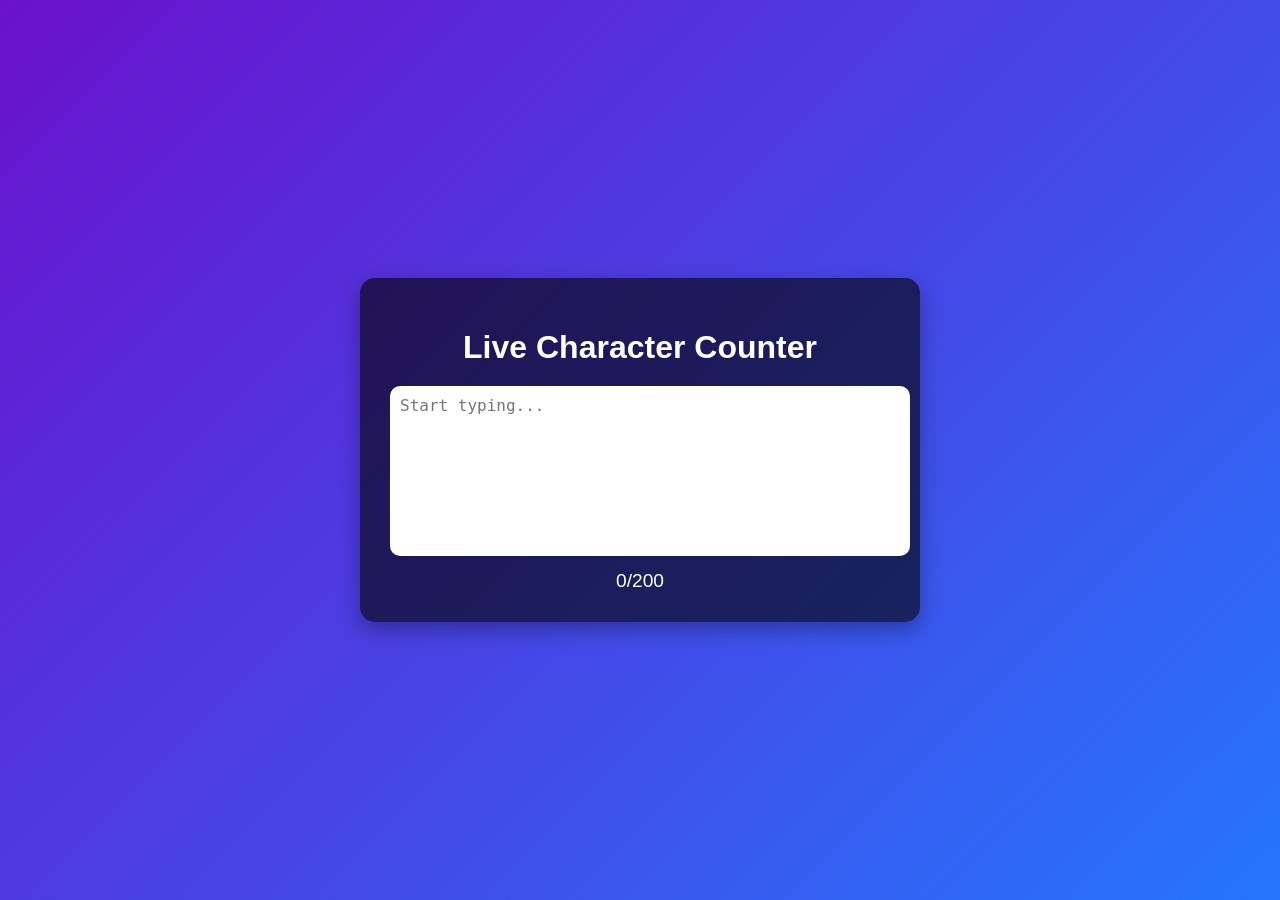
<file: Part1-LiveCharacterCounter/index.html>
<!DOCTYPE html>
<html lang="en">
<head>
    <meta charset="UTF-8">
    <meta name="viewport" content="width=device-width, initial-scale=1.0">
    <title>Live Character Counter</title>
    <link rel="stylesheet" href="style.css">
</head>
<body>
    <div class="container">
        <h1>Live Character Counter</h1>
        <textarea id="text-input" placeholder="Start typing..."></textarea>
        <div class="counter">
            <span id="char-count">0</span>/200
        </div>
    </div>

    <script src="script.js"></script>
</body>
</html>
</file>
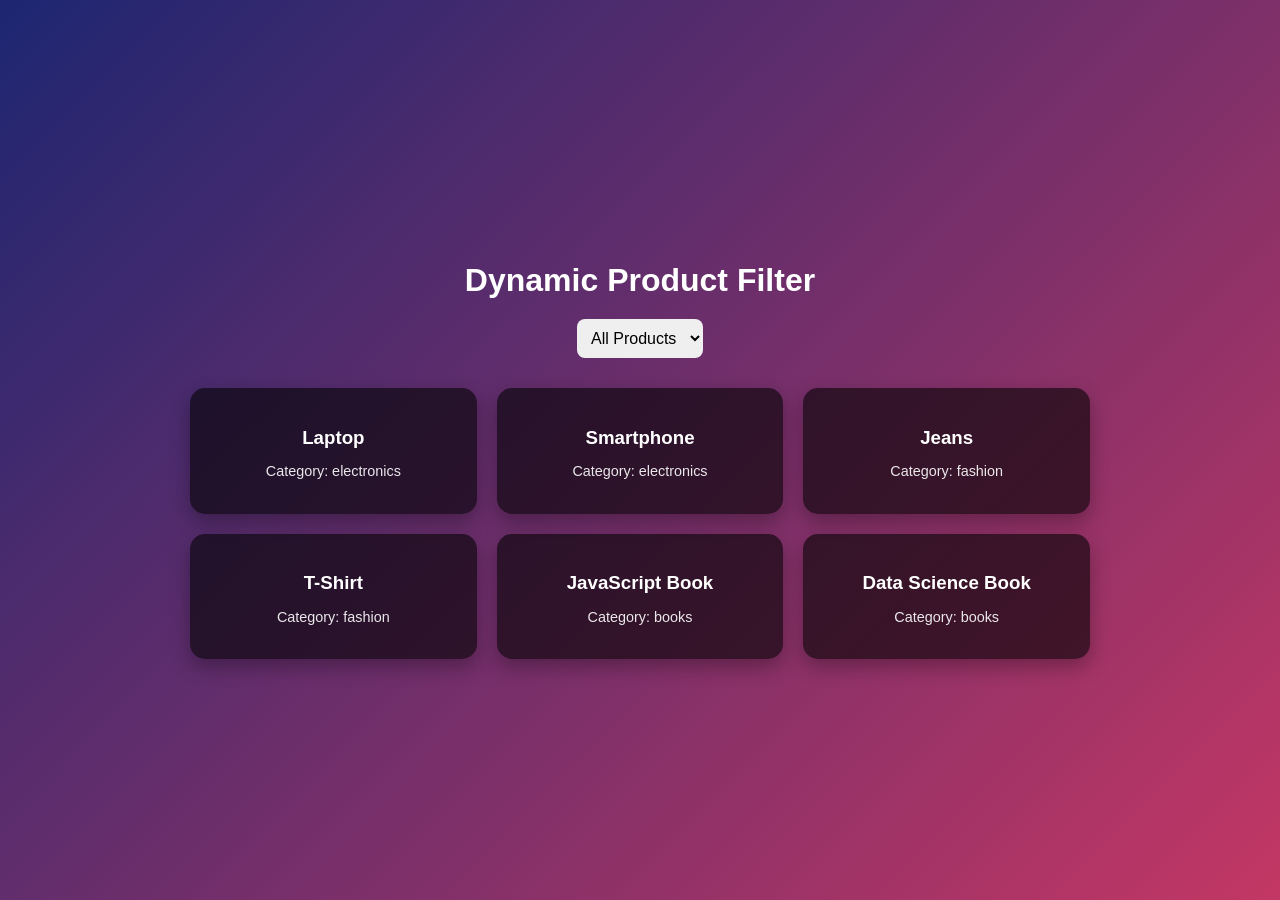
<file: Part2-DynamicProductFilter/index.html>
<!DOCTYPE html>
<html lang="en">
<head>
    <meta charset="UTF-8">
    <meta name="viewport" content="width=device-width, initial-scale=1.0">
    <title>Dynamic Product Filter</title>
    <link rel="stylesheet" href="style.css">
</head>
<body>

    <div class="container">
        <h1>Dynamic Product Filter</h1>

        <select id="filter">
            <option value="all">All Products</option>
            <option value="electronics">Electronics</option>
            <option value="fashion">Fashion</option>
            <option value="books">Books</option>
        </select>

        <div class="products" id="product-list">
            <!-- Products will appear here -->
        </div>
    </div>

    <script src="script.js"></script>
</body>
</html>
</file>
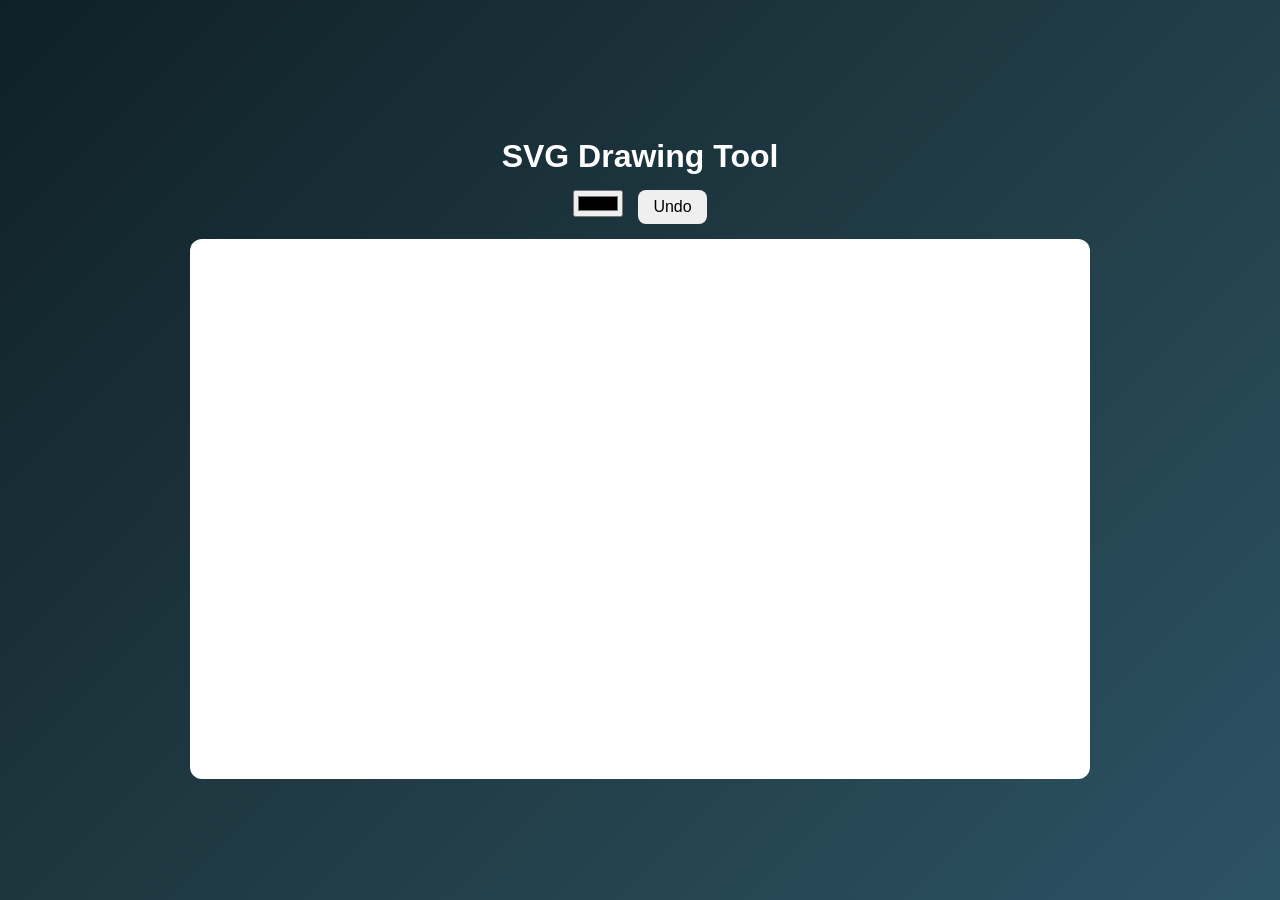
<file: Part3-SVGDrawingTool/index.html>
<!DOCTYPE html>
<html lang="en">
<head>
    <meta charset="UTF-8">
    <meta name="viewport" content="width=device-width, initial-scale=1.0">
    <title>SVG Drawing Tool</title>
    <link rel="stylesheet" href="style.css">
</head>
<body>

<div class="container">
    <h1>SVG Drawing Tool</h1>

    <div class="controls">
        <input type="color" id="colorPicker">
        <button id="undoBtn">Undo</button>
    </div>

    <svg id="canvas"></svg>
</div>

<script src="script.js"></script>
</body>
</html>
</file>
<file: Part1-LiveCharacterCounter/style.css>
body {
    margin: 0;
    font-family: 'Segoe UI', Tahoma, Geneva, Verdana, sans-serif;
    display: flex;
    justify-content: center;
    align-items: center;
    height: 100vh;
    background: linear-gradient(135deg, #6a11cb, #2575fc);
    color: #fff;
}

.container {
    background: rgba(0,0,0,0.6);
    padding: 30px;
    border-radius: 15px;
    text-align: center;
    width: 90%;
    max-width: 500px;
    box-shadow: 0 8px 20px rgba(0,0,0,0.3);
}

h1 {
    margin-bottom: 20px;
}

textarea {
    width: 100%;
    height: 150px;
    padding: 10px;
    font-size: 1rem;
    border-radius: 10px;
    border: none;
    resize: none;
    outline: none;
}

.counter {
    margin-top: 10px;
    font-size: 1.2rem;
    transition: color 0.3s ease;
}

.counter.warning {
    color: #ffcc00;
}

.counter.limit {
    color: #ff4444;
}
</file>
<file: Part2-DynamicProductFilter/style.css>
body {
    margin: 0;
    font-family: 'Segoe UI', sans-serif;
    background: linear-gradient(135deg, #1d2671, #c33764);
    min-height: 100vh;
    display: flex;
    justify-content: center;
    align-items: center;
    color: white;
}

.container {
    width: 90%;
    max-width: 900px;
    text-align: center;
}

h1 {
    margin-bottom: 20px;
}

select {
    padding: 10px;
    border-radius: 8px;
    border: none;
    font-size: 1rem;
    margin-bottom: 30px;
    outline: none;
}

.products {
    display: grid;
    grid-template-columns: repeat(auto-fit, minmax(220px, 1fr));
    gap: 20px;
}

.card {
    background: rgba(0, 0, 0, 0.6);
    padding: 20px;
    border-radius: 15px;
    box-shadow: 0 8px 20px rgba(0,0,0,0.3);
    transition: transform 0.3s ease, opacity 0.3s ease;
}

.card:hover {
    transform: scale(1.05);
}

.card h3 {
    margin-bottom: 10px;
}

.card p {
    font-size: 0.9rem;
    opacity: 0.9;
}
</file>
<file: Part3-SVGDrawingTool/style.css>
body {
    margin: 0;
    font-family: 'Segoe UI', sans-serif;
    background: linear-gradient(135deg, #0f2027, #203a43, #2c5364);
    min-height: 100vh;
    display: flex;
    justify-content: center;
    align-items: center;
    color: white;
}

.container {
    width: 90vw;
    max-width: 900px;
    text-align: center;
}

h1 {
    margin-bottom: 15px;
}

.controls {
    display: flex;
    justify-content: center;
    gap: 15px;
    margin-bottom: 15px;
}

button {
    padding: 8px 15px;
    border: none;
    border-radius: 8px;
    cursor: pointer;
    font-size: 1rem;
}

button:hover {
    background-color: #ddd;
}

svg {
    width: 100%;
    height: 60vh;
    background: white;
    border-radius: 12px;
    cursor: crosshair;
}
</file>
